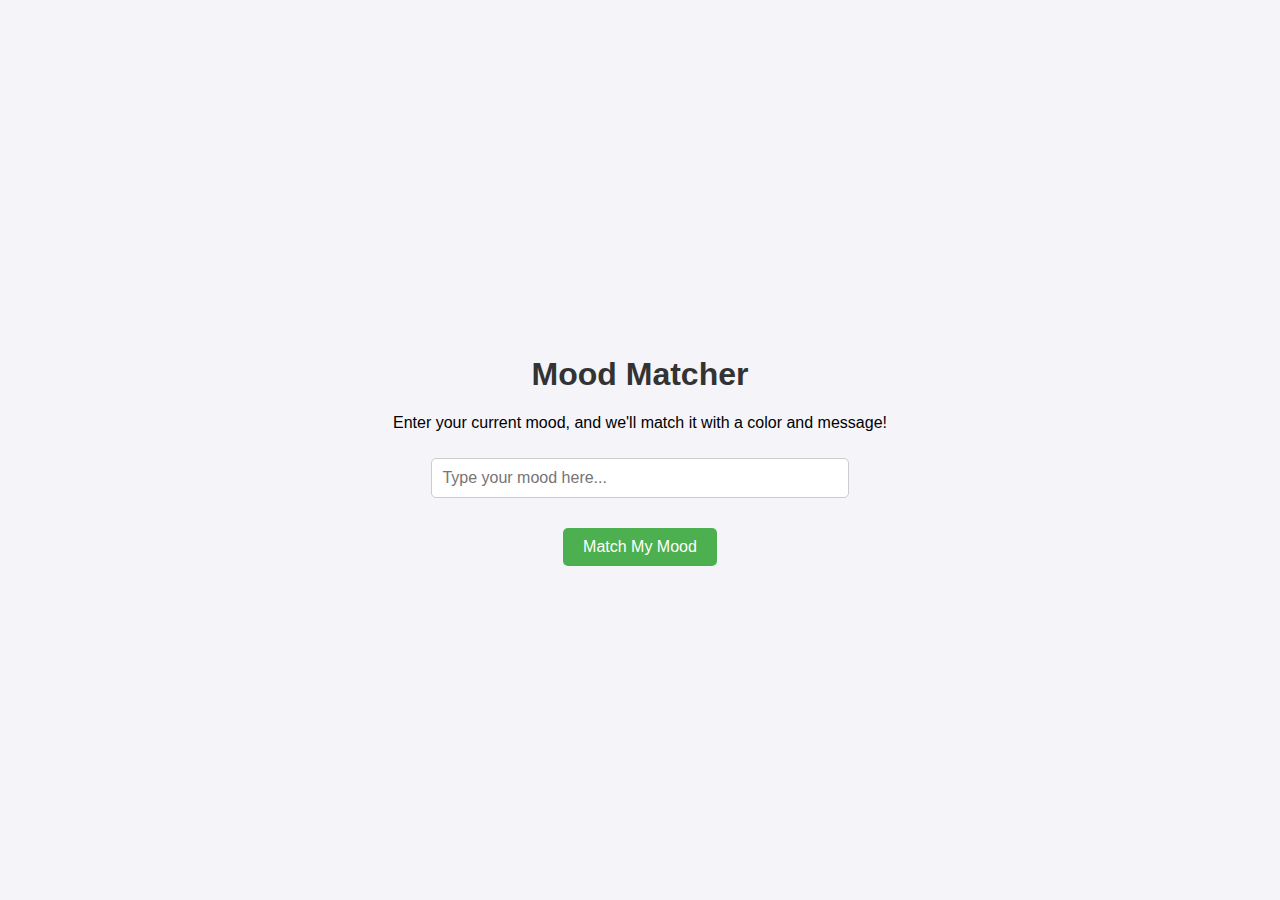
<file: MoodMatcherApp.html>
<!DOCTYPE html>
<html lang="en">
<head>
  <meta charset="UTF-8">
  <meta name="viewport" content="width=device-width, initial-scale=1.0">
  <title>Mood Matcher</title>
  <style>
    body {
      font-family: Arial, sans-serif;
      text-align: center;
      background-color: #f4f4f9;
      margin: 0;
      padding: 0;
      display: flex;
      flex-direction: column;
      justify-content: center;
      height: 100vh;
    }
    h1 {
      color: #333;
    }
    #moodDisplay {
      margin-top: 20px;
      padding: 30px;
      border-radius: 10px;
      color: white;
      font-size: 1.2rem;
      animation: fadeIn 2s;
    }
    @keyframes fadeIn {
      from { opacity: 0; }
      to { opacity: 1; }
    }
    .container {
      max-width: 600px;
      margin: auto;
      padding: 20px;
    }
    button {
      background-color: #4CAF50;
      color: white;
      border: none;
      padding: 10px 20px;
      margin-top: 20px;
      cursor: pointer;
      font-size: 1rem;
      border-radius: 5px;
      transition: background-color 0.3s;
    }
    button:hover {
      background-color: #45a049;
    }
    input {
      padding: 10px;
      font-size: 1rem;
      width: 80%;
      margin: 10px auto;
      border: 1px solid #ccc;
      border-radius: 5px;
    }
  </style>
</head>
<body>
  <div class="container">
    <h1>Mood Matcher</h1>
    <p>Enter your current mood, and we'll match it with a color and message!</p>
    <input type="text" id="moodInput" placeholder="Type your mood here...">
    <button onclick="generateMood()">Match My Mood</button>
    <div id="moodDisplay" style="display: none;"></div>
  </div>

  <script>
    function generateMood() {
      const mood = document.getElementById('moodInput').value.toLowerCase();
      const moodDisplay = document.getElementById('moodDisplay');

      const moodData = {
        happy: { color: '#FFD700', message: 'Shine bright like the sun!' },
        sad: { color: '#1E90FF', message: 'It’s okay to feel blue sometimes.' },
        angry: { color: '#FF4500', message: 'Take a deep breath. You’ve got this.' },
        calm: { color: '#98FB98', message: 'Stay peaceful and serene.' },
        excited: { color: '#FF69B4', message: 'Your energy is contagious!' },
        tired: { color: '#A9A9A9', message: 'Rest and recharge. You deserve it.' },
        default: { color: '#D3D3D3', message: 'Mood not recognized, but you’re unique!' }
      };

      const result = moodData[mood] || moodData.default;

      moodDisplay.style.backgroundColor = result.color;
      moodDisplay.innerHTML = `<p>${result.message}</p>`;
      moodDisplay.style.display = 'block';
    }
  </script>
</body>
</html>
</file>
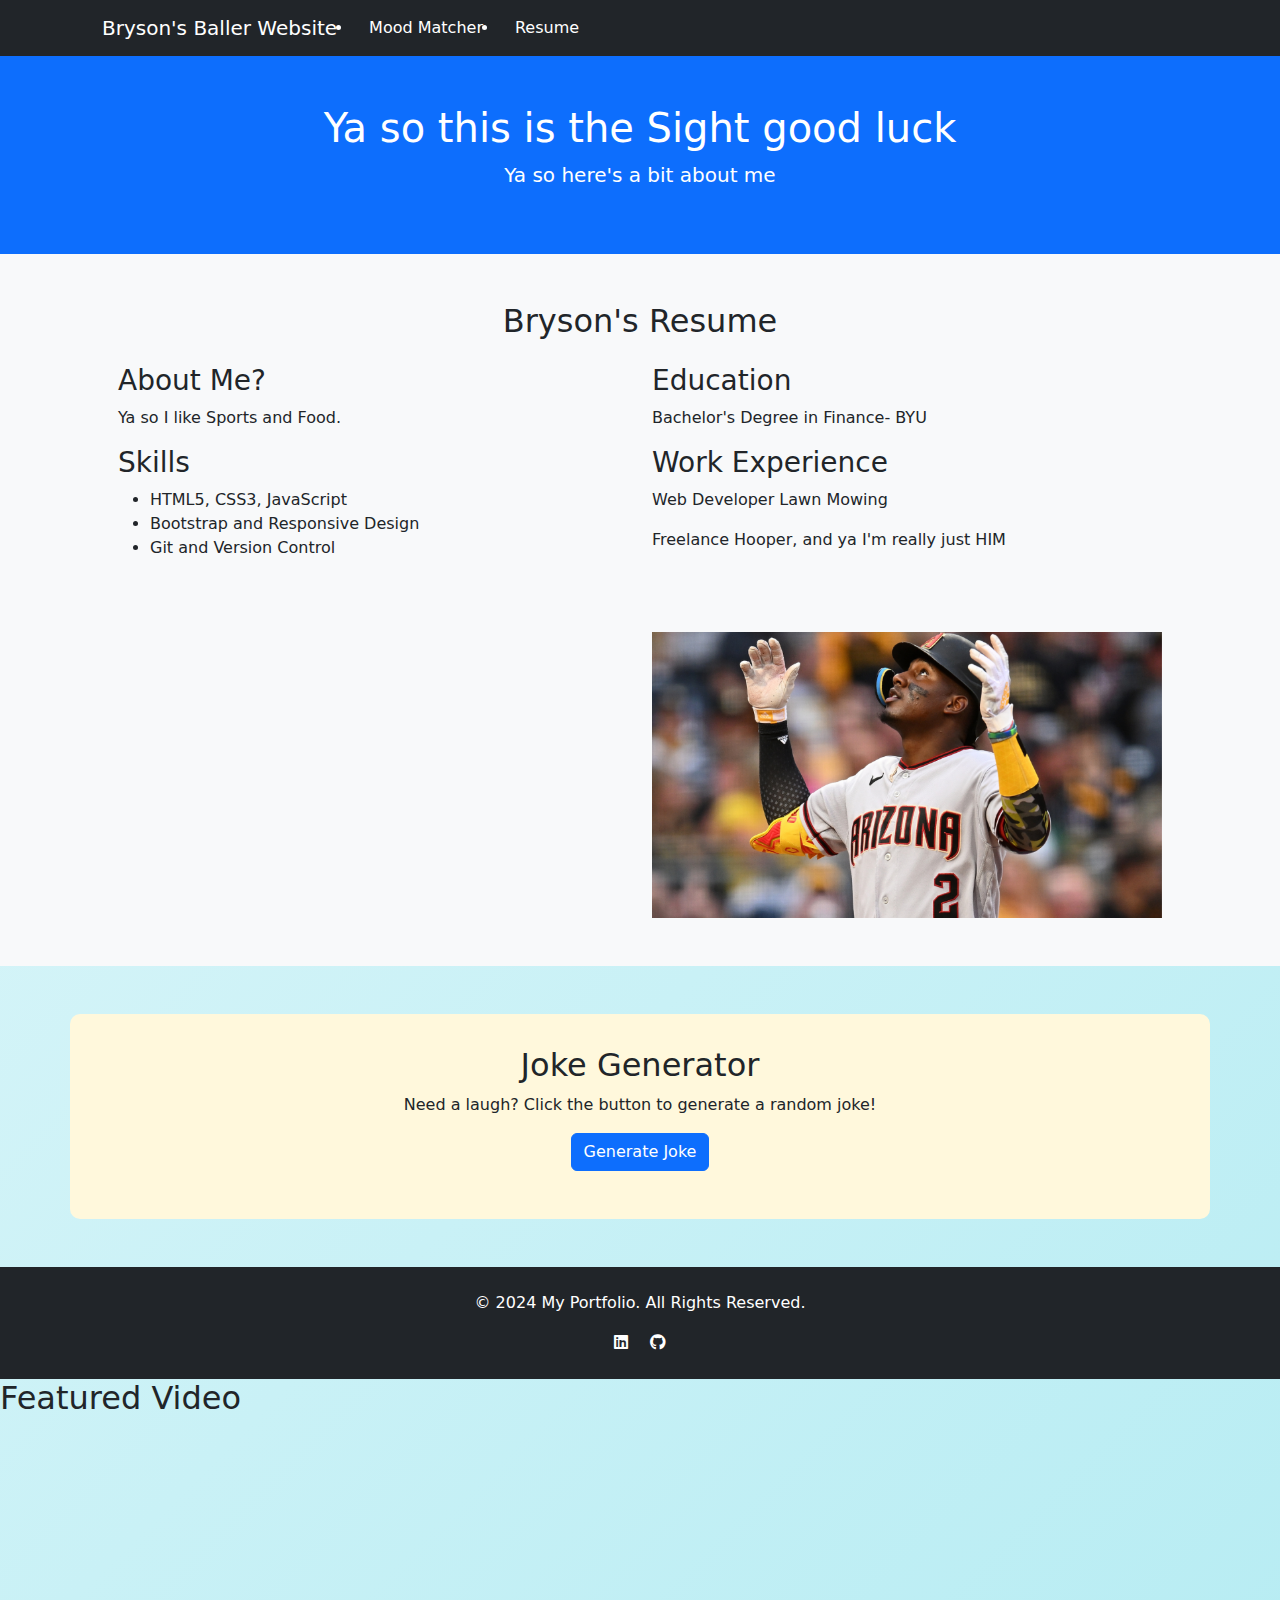
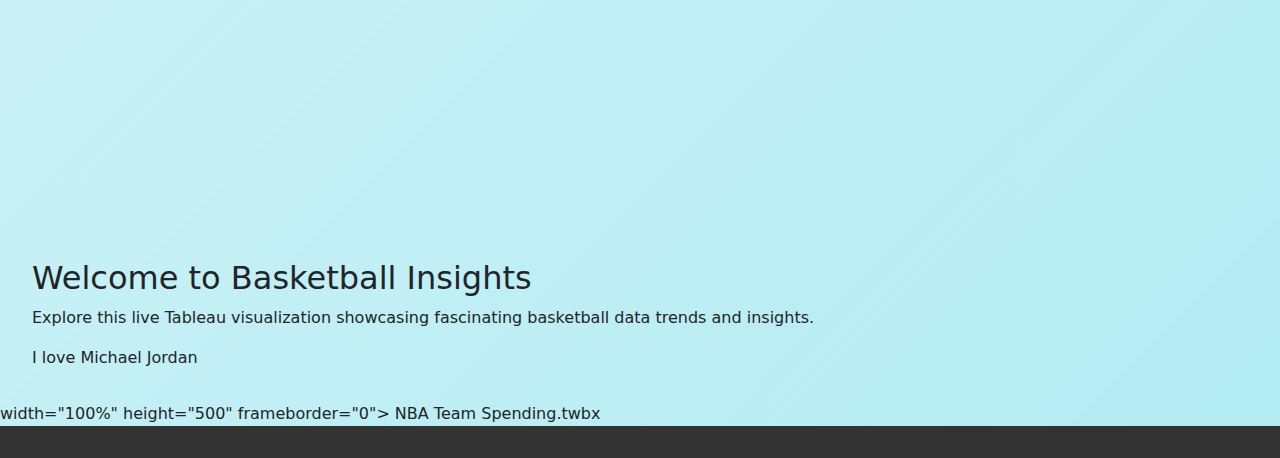
<file: myscratchindex.html>
<!DOCTYPE html>

<html lang="en">
    
   <head>

       <link rel="stylesheet" type="text/css" href="coolstyles.css">

      


   </head>

   


<head>

   <meta charset="UTF-8">

   <meta name="viewport" content="width=device-width, initial-scale=1.0">

   <title>My Portfolio</title>

   <link rel="stylesheet" href="https://stackpath.bootstrapcdn.com/bootstrap/5.3.0/css/bootstrap.min.css">

   <link rel="stylesheet" href="https://cdnjs.cloudflare.com/ajax/libs/font-awesome/6.0.0-beta3/css/all.min.css">

   <style>

       .joke-generator {

           background-color:cornsilk;

           padding: 2rem;

           border-radius: 10px;

           text-align: center;

       }

   </style>

</head>


<body>

   <nav class="navbar navbar-expand-lg navbar-dark bg-dark">

       <div class="container">

           <a class="navbar-brand" href="index.html">Bryson's Baller Website


           


           </a>

           <li class="nav-item"><a class="nav-link me-lg-3" href="MoodMatcherApp.html">Mood Matcher</a></li> <!-- generator -->
           <li class="nav-item"><a class="nav-link me-lg-3" href="scratchindex.html">Resume</a></li> <!-- generator -->

           <button class="navbar-toggler" type="button" data-bs-toggle="collapse" data-bs-target="#navbarNav">

               <span class="navbar-toggler-icon"></span>

           </button>

           <div class="collapse navbar-collapse" id="navbarNav">

               <ul class="navbar-nav ms-auto">



               </ul>

           </div>

       </div>

   </nav>


   <header class="bg-primary text-white text-center py-5">

       <div class="container">

           <h1>Ya so this is the Sight good luck </h1>

           <p class="lead">Ya so here's a bit about me</p>

       </div>

       

   </header>


   <section id="resume" class="bg-light py-5">

       <div class="container px-5">

           <h2 class="text-center text-dark font-alt mb-4">Bryson's Resume</h2>

           <div class="row">

               <div class="col-lg-6">

                   <h3>About Me?</h3>

                   <p>Ya so I like Sports and Food.</p>

                   <h3>Skills</h3>

                   <ul>

                       <li>HTML5, CSS3, JavaScript</li>

                       <li>Bootstrap and Responsive Design</li>

                       <li>Git and Version Control</li>

                   </ul>

               </div>

               <div class="col-lg-6">

                   <h3>Education</h3>

                   <p>Bachelor's Degree in Finance- BYU</p>

                   <h3>Work Experience</h3>

                   <p>Web Developer Lawn Mowing</p>

                   <p>Freelance Hooper, and ya I'm really just HIM</p>

                   <img src="assets/img/portfolio/fullsize/perdomo-dbacks-getty.png.webp"alt="stephen_curry_62136" class="stephen_curry_62136" />

               </div>

           </div>

       </div>

   </section>


   <section id="joke" class="py-5">

       <div class="container joke-generator">

           <h2>Joke Generator</h2>

           <p>Need a laugh? Click the button to generate a random joke!</p>

           <button id="jokeBtn" class="btn btn-primary">Generate Joke</button>

           <p id="jokeOutput" class="mt-3"></p>

       </div>

   </section>


   <footer class="bg-dark text-white text-center py-4">

       <p>&copy; 2024 My Portfolio. All Rights Reserved.</p>

       <div>

           <a href="https://www.linkedin.com" class="text-white mx-2"><i class="fab fa-linkedin"></i></a>

           <a href="https://github.com" class="text-white mx-2"><i class="fab fa-github"></i></a>

       </div>

   </footer>


   <script>

       document.getElementById('jokeBtn').addEventListener('click', async () => {

           const jokeOutput = document.getElementById('jokeOutput');

           jokeOutput.textContent = 'Loading...';

           try {

               const response = await fetch('https://official-joke-api.appspot.com/random_joke');

               const data = await response.json();

               jokeOutput.textContent = `${data.setup} - ${data.punchline}`;

           } catch (error) {

               jokeOutput.textContent = 'Oops! Could not fetch a joke at this time.';

           }

       });

   </script>


   <script src="https://cdn.jsdelivr.net/npm/@popperjs/core@2.11.6/dist/umd/popper.min.js"></script>

   <script src="https://stackpath.bootstrapcdn.com/bootstrap/5.3.0/js/bootstrap.min.js"></script>


</body>

<section id="youtube">

   <h2>Featured Video</h2>

   <iframe width="560" height="315" src="https://www.bing.com/ck/a?!&&p=652cae7ef0147d049ca0973ae5414c3f90ef4005e86abc599b562d9538de3866JmltdHM9MTczNDM5MzYwMA&ptn=3&ver=2&hsh=4&fclid=13e996e0-52c0-605d-28ac-83dd534461c4&u=a1L3ZpZGVvcy9yaXZlcnZpZXcvcmVsYXRlZHZpZGVvP3E9eW91dHViZStkYmFja3MmbWlkPUFGMTIzRENCODQyNEY2ODY0RUZFQUYxMjNEQ0I4NDI0RjY4NjRFRkUmRk9STT1WSVJF&ntb=1" frameborder="0" allowfullscreen></iframe>


 </section>

 <!-- Add this section for the Tableau Basketball Graph -->

 <main>

   <section id="introduction">

       <h2>Welcome to Basketball Insights</h2>

       <p>Explore this live Tableau visualization showcasing fascinating basketball data trends and insights.</p>

   </section>

   


   <body>

       I love Michael Jordan 

   

   

       <div class='tableauPlaceholder' id='viz1733355212811' style='position: relative'><noscript><a href='#'><img alt='PlayerViz ' src='https:&#47;&#47;public.tableau.com&#47;static&#47;images&#47;Jo&#47;JordanCareerScoring&#47;PlayerViz&#47;1_rss.png' style='border:
 none' /></a></noscript><object class='tableauViz'  style='display:none;'><param name='host_url' value='https%3A%2F%2Fpublic.tableau.com%2F' /> <param name='embed_code_version' value='3' /> <param name='site_root' value='' /><param name='name' value='JordanCareerScoring&#47;PlayerViz'
 /><param name='tabs' value='no' /><param name='toolbar' value='yes' /><param name='static_image' value='https:&#47;&#47;public.tableau.com&#47;static&#47;images&#47;Jo&#47;JordanCareerScoring&#47;PlayerViz&#47;1.png' /> <param name='animate_transition' value='yes'
 /><param name='display_static_image' value='yes' /><param name='display_spinner' value='yes' /><param name='display_overlay' value='yes' /><param name='display_count' value='yes' /><param name='language' value='en-US' /></object></div>                <script
 type='text/javascript'>                    var divElement = document.getElementById('viz1733355212811');                    var vizElement = divElement.getElementsByTagName('object')[0];                    vizElement.style.width='1600px';vizElement.style.height='1417px';
                    var scriptElement = document.createElement('script');                    scriptElement.src = 'https://public.tableau.com/javascripts/api/viz_v1.js';                    vizElement.parentNode.insertBefore(scriptElement, vizElement);      
          </script>

   </body>

   

   <script type="text/javascript">

       var divElement = document.getElementById('viz1734029459765');

       var vizElement = divElement.getElementsByTagName('object')[0];

       vizElement.style.width = '1000px';

       vizElement.style.height = '700px';  // Adjust height as needed

       var scriptElement = document.createElement('script');

       scriptElement.src = 'https://public.tableau.com/javascripts/api/viz_v1.js';

       vizElement.parentNode.insertBefore(scriptElement, vizElement);

   </script>

   

</main>

 width="100%" 

 height="500" 

 frameborder="0">

</iframe>

NBA Team Spending.twbx


<footer>

 

</footer>


</html>
</file>
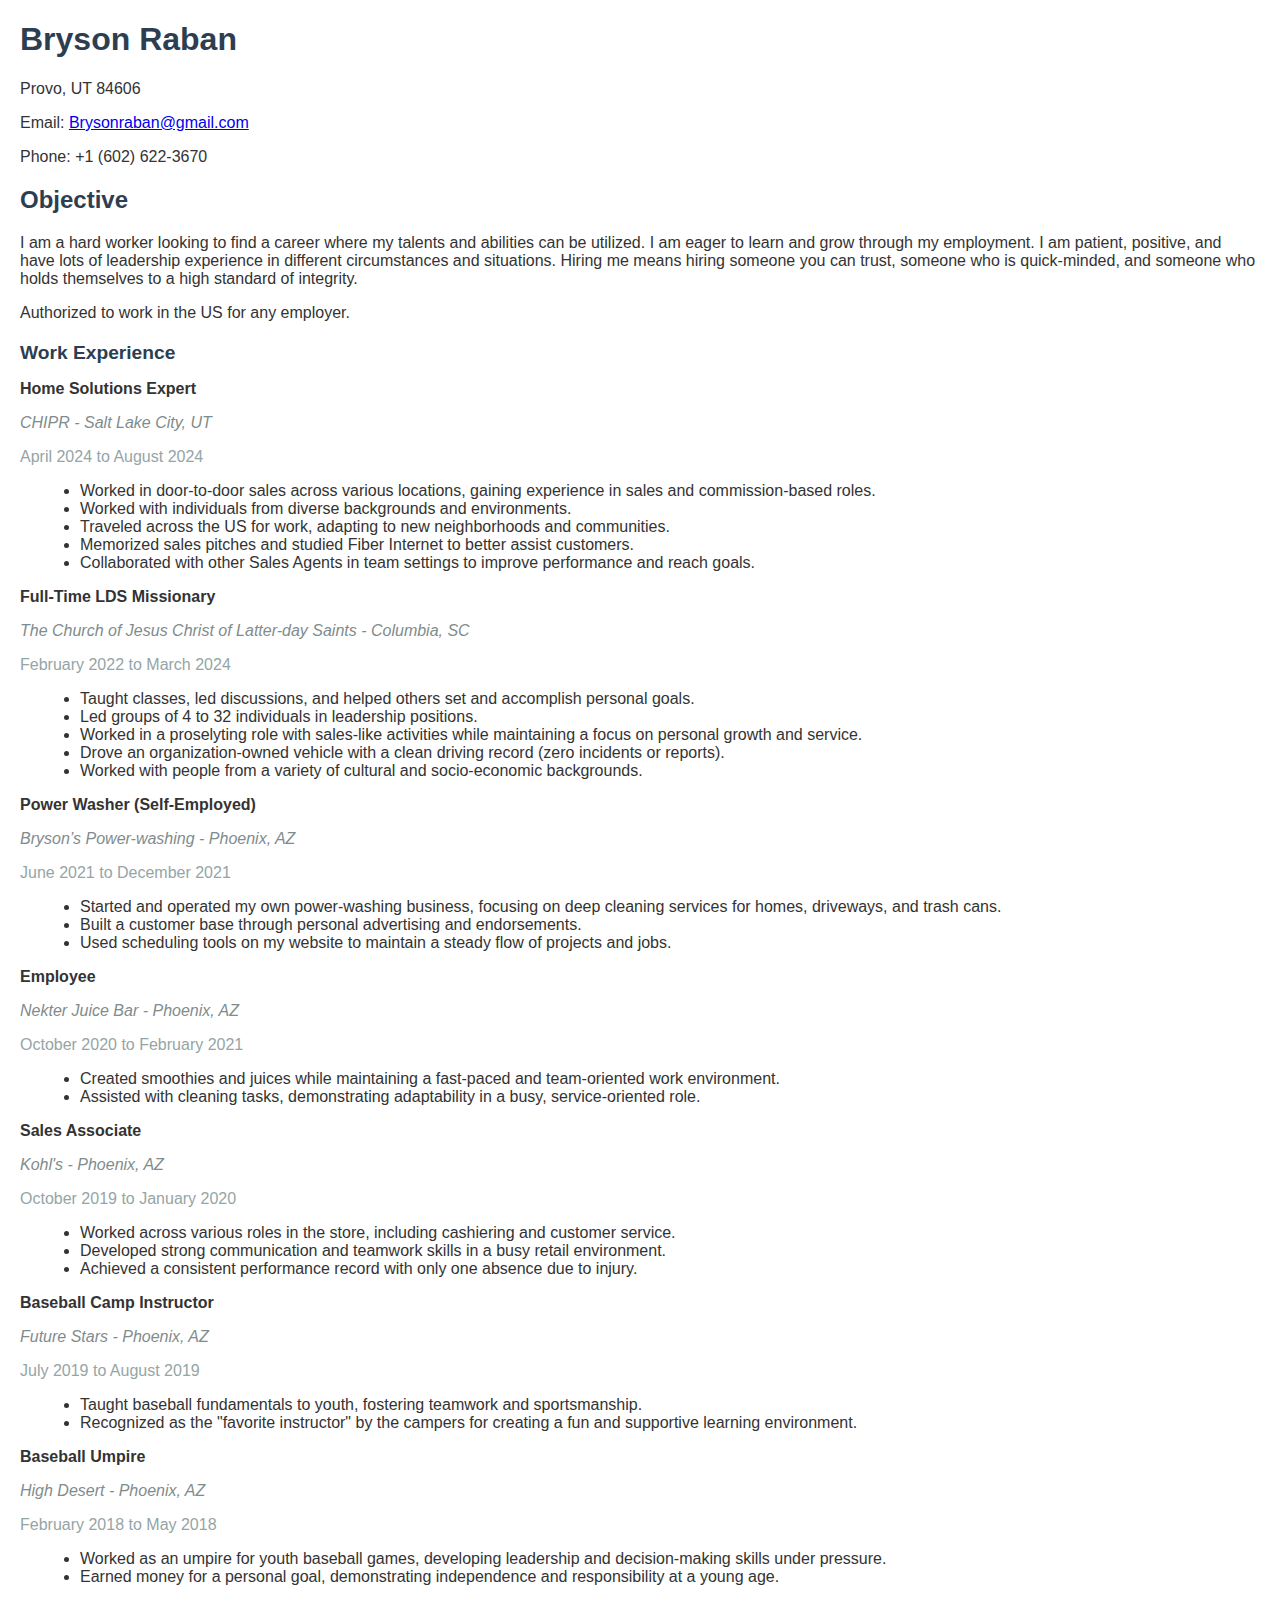
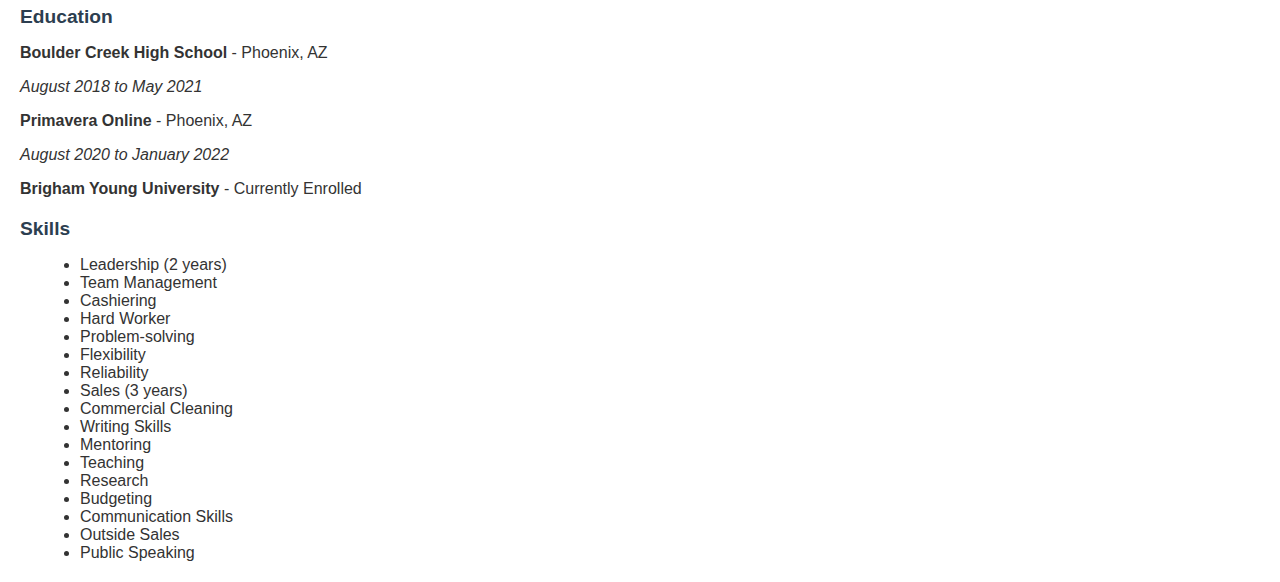
<file: scratchindex.html>
<!DOCTYPE html>
<html lang="en">
<head>
    <meta charset="UTF-8">
    <meta name="viewport" content="width=device-width, initial-scale=1.0">
    <meta http-equiv="X-UA-Compatible" content="ie=edge">
    <title>Bryson Raban's Resume</title>
    <style>
        body {
            font-family: Arial, sans-serif;
            margin: 20px;
            color: #333;
        }
        h1, h2, h3 {
            color: #2c3e50;
        }
        .contact-info {
            margin-bottom: 20px;
        }
        .section-title {
            font-size: 1.2em;
            font-weight: bold;
            margin-top: 20px;
        }
        .experience, .education, .skills {
            margin-bottom: 20px;
        }
        ul {
            list-style-type: disc;
            margin-left: 20px;
        }
        .job-title {
            font-weight: bold;
        }
        .company-name {
            font-style: italic;
            color: #7f8c8d;
        }
        .dates {
            color: #95a5a6;
        }
    </style>
</head>
<body>

    <header>
        <h1>Bryson Raban</h1>
        <div class="contact-info">
            <p>Provo, UT 84606</p>
            <p>Email: <a href="mailto:Brysonraban@gmail.com">Brysonraban@gmail.com</a></p>
            <p>Phone: +1 (602) 622-3670</p>
        </div>
    </header>

    <section class="summary">
        <h2>Objective</h2>
        <p>I am a hard worker looking to find a career where my talents and abilities can be utilized. I am eager to learn and grow through my employment. I am patient, positive, and have lots of leadership experience in different circumstances and situations. Hiring me means hiring someone you can trust, someone who is quick-minded, and someone who holds themselves to a high standard of integrity.</p>
        <p>Authorized to work in the US for any employer.</p>
    </section>

    <section class="experience">
        <h2 class="section-title">Work Experience</h2>

        <div class="job">
            <p class="job-title">Home Solutions Expert</p>
            <p class="company-name">CHIPR - Salt Lake City, UT</p>
            <p class="dates">April 2024 to August 2024</p>
            <ul>
                <li>Worked in door-to-door sales across various locations, gaining experience in sales and commission-based roles.</li>
                <li>Worked with individuals from diverse backgrounds and environments.</li>
                <li>Traveled across the US for work, adapting to new neighborhoods and communities.</li>
                <li>Memorized sales pitches and studied Fiber Internet to better assist customers.</li>
                <li>Collaborated with other Sales Agents in team settings to improve performance and reach goals.</li>
            </ul>
        </div>

        <div class="job">
            <p class="job-title">Full-Time LDS Missionary</p>
            <p class="company-name">The Church of Jesus Christ of Latter-day Saints - Columbia, SC</p>
            <p class="dates">February 2022 to March 2024</p>
            <ul>
                <li>Taught classes, led discussions, and helped others set and accomplish personal goals.</li>
                <li>Led groups of 4 to 32 individuals in leadership positions.</li>
                <li>Worked in a proselyting role with sales-like activities while maintaining a focus on personal growth and service.</li>
                <li>Drove an organization-owned vehicle with a clean driving record (zero incidents or reports).</li>
                <li>Worked with people from a variety of cultural and socio-economic backgrounds.</li>
            </ul>
        </div>

        <div class="job">
            <p class="job-title">Power Washer (Self-Employed)</p>
            <p class="company-name">Bryson’s Power-washing - Phoenix, AZ</p>
            <p class="dates">June 2021 to December 2021</p>
            <ul>
                <li>Started and operated my own power-washing business, focusing on deep cleaning services for homes, driveways, and trash cans.</li>
                <li>Built a customer base through personal advertising and endorsements.</li>
                <li>Used scheduling tools on my website to maintain a steady flow of projects and jobs.</li>
            </ul>
        </div>

        <div class="job">
            <p class="job-title">Employee</p>
            <p class="company-name">Nekter Juice Bar - Phoenix, AZ</p>
            <p class="dates">October 2020 to February 2021</p>
            <ul>
                <li>Created smoothies and juices while maintaining a fast-paced and team-oriented work environment.</li>
                <li>Assisted with cleaning tasks, demonstrating adaptability in a busy, service-oriented role.</li>
            </ul>
        </div>

        <div class="job">
            <p class="job-title">Sales Associate</p>
            <p class="company-name">Kohl's - Phoenix, AZ</p>
            <p class="dates">October 2019 to January 2020</p>
            <ul>
                <li>Worked across various roles in the store, including cashiering and customer service.</li>
                <li>Developed strong communication and teamwork skills in a busy retail environment.</li>
                <li>Achieved a consistent performance record with only one absence due to injury.</li>
            </ul>
        </div>

        <div class="job">
            <p class="job-title">Baseball Camp Instructor</p>
            <p class="company-name">Future Stars - Phoenix, AZ</p>
            <p class="dates">July 2019 to August 2019</p>
            <ul>
                <li>Taught baseball fundamentals to youth, fostering teamwork and sportsmanship.</li>
                <li>Recognized as the "favorite instructor" by the campers for creating a fun and supportive learning environment.</li>
            </ul>
        </div>

        <div class="job">
            <p class="job-title">Baseball Umpire</p>
            <p class="company-name">High Desert - Phoenix, AZ</p>
            <p class="dates">February 2018 to May 2018</p>
            <ul>
                <li>Worked as an umpire for youth baseball games, developing leadership and decision-making skills under pressure.</li>
                <li>Earned money for a personal goal, demonstrating independence and responsibility at a young age.</li>
            </ul>
        </div>
    </section>

    <section class="education">
        <h2 class="section-title">Education</h2>

        <div class="school">
            <p><strong>Boulder Creek High School</strong> - Phoenix, AZ</p>
            <p><em>August 2018 to May 2021</em></p>
        </div>

        <div class="school">
            <p><strong>Primavera Online</strong> - Phoenix, AZ</p>
            <p><em>August 2020 to January 2022</em></p>
        </div>

        <div class="school">
            <p><strong>Brigham Young University</strong> - Currently Enrolled</p>
        </div>
    </section>

    <section class="skills">
        <h2 class="section-title">Skills</h2>
        <ul>
            <li>Leadership (2 years)</li>
            <li>Team Management</li>
            <li>Cashiering</li>
            <li>Hard Worker</li>
            <li>Problem-solving</li>
            <li>Flexibility</li>
            <li>Reliability</li>
            <li>Sales (3 years)</li>
            <li>Commercial Cleaning</li>
            <li>Writing Skills</li>
            <li>Mentoring</li>
            <li>Teaching</li>
            <li>Research</li>
            <li>Budgeting</li>
            <li>Communication Skills</li>
            <li>Outside Sales</li>
            <li>Public Speaking</li>
        </ul>
    </section>

</body>
</html>
</file>
<file: coolstyles.css>
/* General body styles */
body {
    font-family: Arial, sans-serif;
    margin: 0;
    padding: 0;
    background: linear-gradient(135deg, #e0f7fa, #b2ebf2);  /* Light gradient background */
    color: #333;
    text-align: center;
}

/* Header styles */
header {
    background: #007BFF; /* Blue header background */
    color: white;
    padding: 1em 0;
}

/* Navigation bar */
nav {
    background: #333;  /* Dark gray navigation */
    color: white;
    padding: 0.5em;
}

nav a {
    color: white;
    text-decoration: none;
    margin: 0 1em;
}

nav a:hover {
    text-decoration: underline;
}

/* Main content styles */
main {
    padding: 2em;
    margin-top: 80px; /* Ensure there is enough space for the header */
}

/* Footer styles */
footer {
    background: #333;
    color: white;
    text-align: center;
    padding: 1em 0;
    position: relative; /* changed from absolute to relative */
    bottom: 0;
    width: 100%;
}

/* Fixing the image issue */
img {
    max-width: 100%; /* Ensure the image fits within its container */
    height: auto; /* Maintain aspect ratio */
    margin-top: 80px; /* Add margin to avoid overlap with the header */
    display: block; /* Remove any default inline behavior */
    margin-left: auto; /* Centering the image horizontally */
    margin-right: auto; /* Centering the image horizontally */
}
</file>
